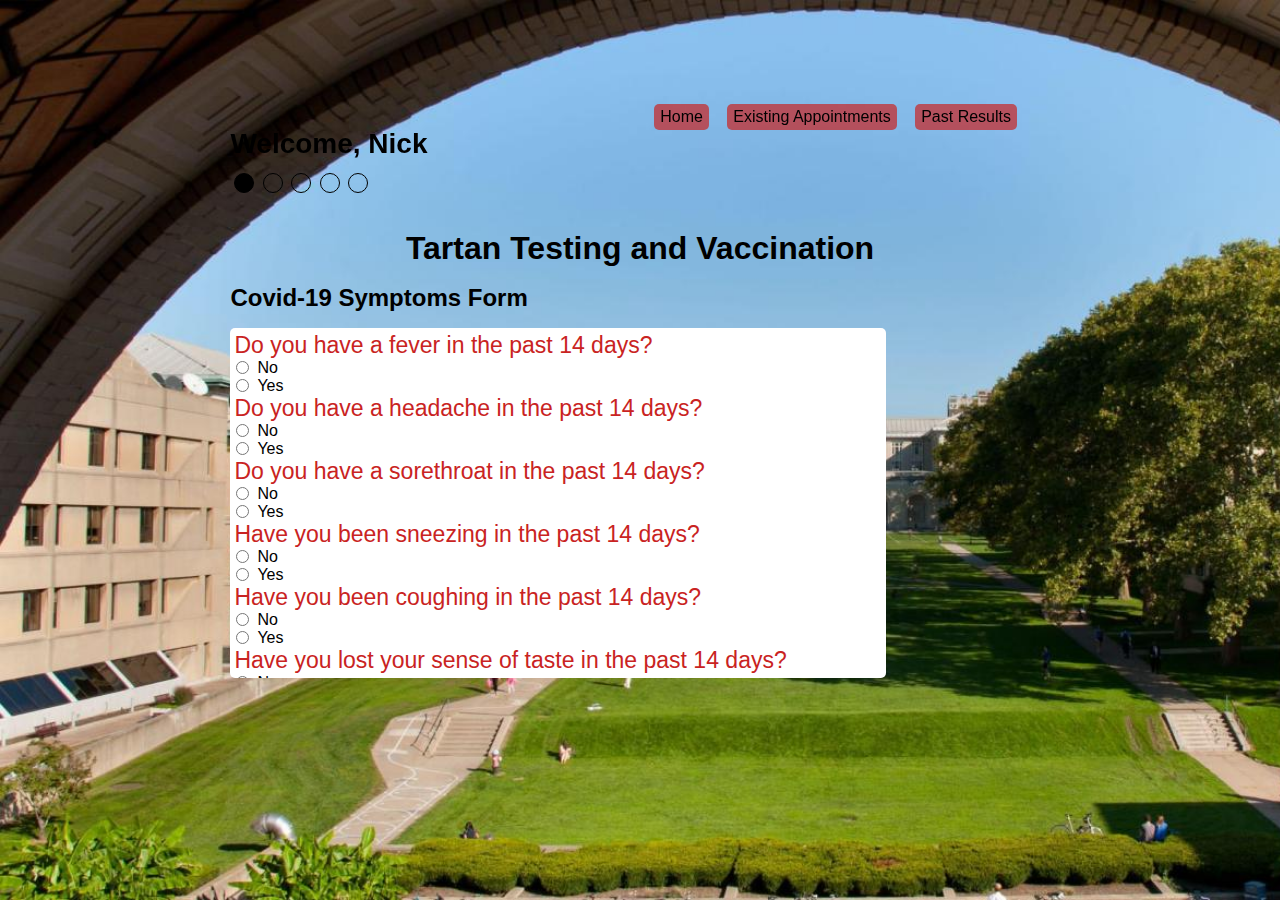
<file: symptoms.html>
<!DOCTYPE html>
<html>
<head>
    <title>Tartan Testing and Vaccination</title>
    <meta charset="UTF-8">
    <!-- styles -->
    <link rel="stylesheet" type="text/css" href="style.css">
</head>

<body>
  <nav>

    <ul>
            <!-- back to homepage -->
            <li><a href="index.html">Home</a></li>
            <li><a href="#">Existing Appointments</a></li>
            <li><a href="#">Past Results</a></li>
    </ul>

    <h1 class="left-notice">Welcome, Nick</h1>
    <div class="progress">
            <span class="dot-black"></span>
            <span class="dot"></span>
            <span class="dot"></span>
            <span class="dot"></span>
            <span class="dot"></span>
    </div>
    </nav>

   <div class="content">
                    <h1 class="sym">Tartan Testing and Vaccination</h1>
    <h2>Covid-19 Symptoms Form</h2>

        <!-- scrollable radio symptoms form -->
        <div class="scroll-align">

            <p class="questions">Do you have a fever in the past 14 days?</p>

            <!-- radio options -->
            <form>
            <input type="radio" class="radio" id="No" name="fever" value="No">
            <label for="No">No</label><br>
            <input type="radio" class="radio" id="Yes" name="fever" value="Yes">
            <label for="Yes">Yes</label><br>
            </form>

            <p class="questions">Do you have a headache in the past 14 days?</p>

            <!-- radio options -->
            <form>
            <input type="radio" class="radio" id="No" name="headache" value="No">
            <label for="No">No</label><br>
            <input type="radio" class="radio" id="Yes" name="headache" value="Yes">
            <label for="Yes">Yes</label><br>
            </form>

            <p class="questions">Do you have a sorethroat in the past 14 days?</p>

            <!-- radio options -->
            <form>
            <input type="radio" class="radio" id="No" name="sorethroat" value="No">
            <label for="No">No</label><br>
            <input type="radio" class="radio" id="Yes" name="sorethroat" value="Yes">
            <label for="Yes">Yes</label><br>
            </form>

            <p class="questions">Have you been sneezing in the past 14 days?</p>

            <!-- radio options -->
            <form>
            <input type="radio" class="radio" id="No" name="sneezing" value="No">
            <label for="No">No</label><br>
            <input type="radio" class="radio" id="Yes" name="sneezing" value="Yes">
            <label for="Yes">Yes</label><br>
            </form>

            <p class="questions">Have you been coughing in the past 14 days?</p>

            <!-- radio options -->
            <form>
            <input type="radio" class="radio" id="No" name="coughing" value="No">
            <label for="No">No</label><br>
            <input type="radio" class="radio" id="Yes" name="coughing" value="Yes">
            <label for="Yes">Yes</label><br>
            </form>

            <p class="questions">Have you lost your sense of taste in the past 14 days?</p>

            <!-- radio options -->
            <form>
            <input type="radio" class="radio" id="No" name="taste" value="No">
            <label for="No">No</label><br>
            <input type="radio" class="radio" id="Yes" name="taste" value="Yes">
            <label for="Yes">Yes</label><br>
            </form>

            <p class="questions">Have you lost your sense of smell in the past 14 days?</p>

            <!-- radio options -->
            <form>
            <input type="radio" class="radio" id="No" name="smell" value="No">
            <label for="No">No</label><br>
            <input type="radio" class="radio" id="Yes" name="smell" value="Yes">
            <label for="Yes">Yes</label><br>
            </form>

        </div>
    </div>


   </div>

</body>

</html>
</file>
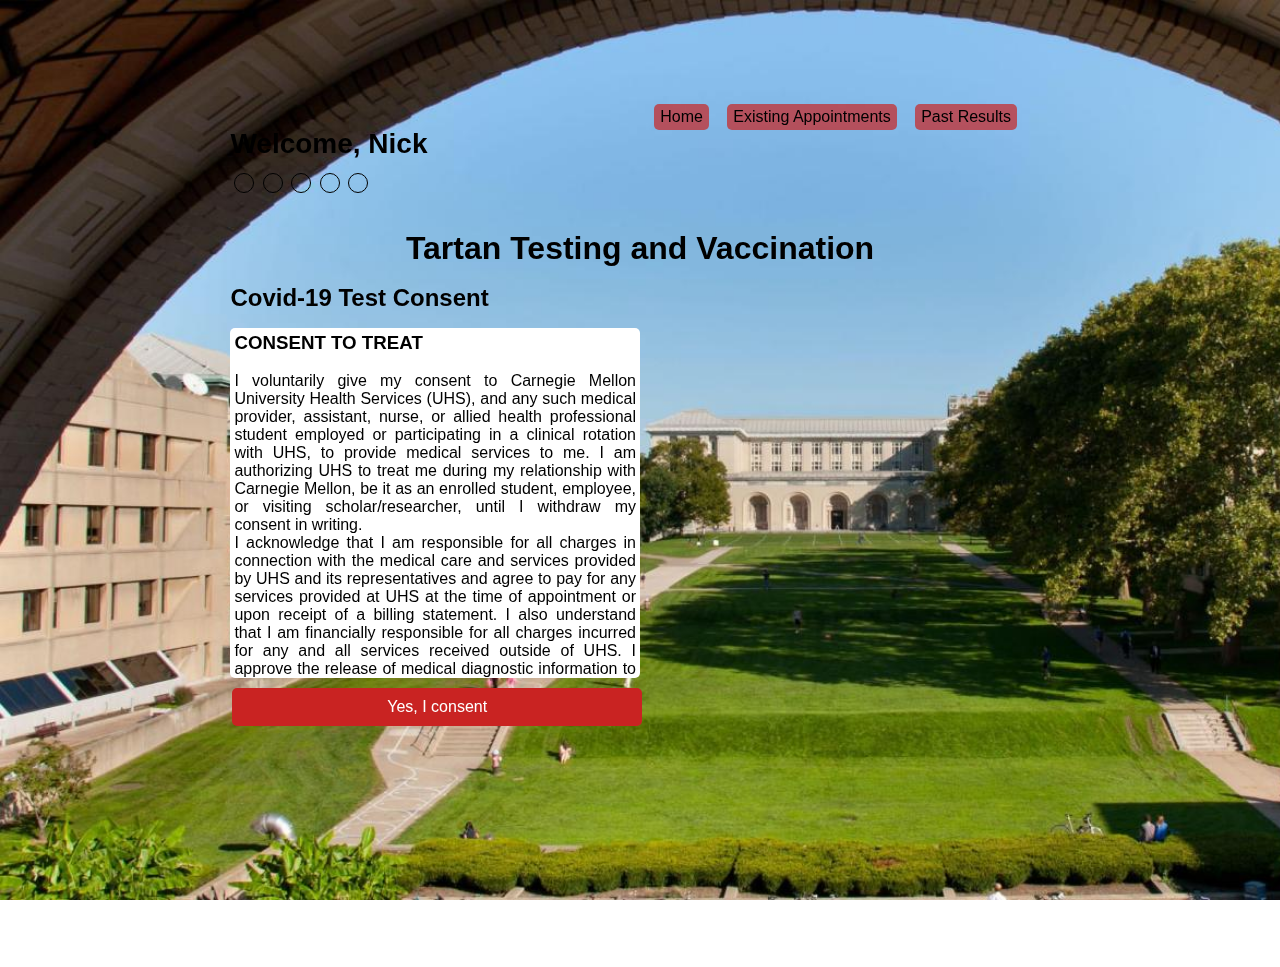
<file: testing.html>
<!DOCTYPE html>
<html>
<head>
    <title>Tartan Testing and Vaccination</title>
    <meta charset="UTF-8">
    <!-- styles -->
    <link rel="stylesheet" type="text/css" href="style.css">
</head>

<body>
    <nav>

    <ul>
            <!-- back to homepage -->
            <li><a href="index.html">Home</a></li>
            <li><a href="#">Existing Appointments</a></li>
            <li><a href="#">Past Results</a></li>
    </ul>

    <h1 class="left-notice">Welcome, Nick</h1>
    <!-- progress bar -->
    <div class="progress">
            <span class="dot"></span>
            <span class="dot"></span>
            <span class="dot"></span>
            <span class="dot"></span>
            <span class="dot"></span>
    </div>
    </nav>

  <div class="content">
    <h1>Tartan Testing and Vaccination</h1>
            <h2>Covid-19 Test Consent</h2>
            
            <!-- scrollable consent form -->
            <div class="scroll">
                <!-- consent content copied from CMU UHS website -->
                <h3>CONSENT TO TREAT<hr></h3>
                <br>
<p>I voluntarily give my consent to Carnegie Mellon University Health Services (UHS), and any such medical provider, assistant, nurse, or allied health professional student employed or participating in a clinical rotation with UHS, to provide medical services to me. I am authorizing UHS to treat me during my relationship with Carnegie Mellon, be it as an enrolled student, employee, or visiting scholar/researcher, until I withdraw my consent in writing.<br></p>

<p>I acknowledge that I am responsible for all charges in connection with the medical care and services provided by UHS and its representatives and agree to pay for any services provided at UHS at the time of appointment or upon receipt of a billing statement. I also understand that I am financially responsible for all charges incurred for any and all services received outside of UHS. I approve the release of medical diagnostic information to my insurance company for payment purposes.</p><br>

<p>I hereby certify that I have read fully the above authorization and that no guarantee has been made as to the result that may be obtained from the provision of a medical service.</p><br>

<p>In addition, I acknowledge that I have received the Carnegie Mellon University Health Services Notice of Privacy Practices document. I also understand that additional copies of this notice are available for my review upon request.</p><br>

<p>I further understand that such information may be deemed to be personally identifiable information from my student records and/or treatment records pursuant to the Family Education Rights and Privacy Act of 1974 (FERPA) and other applicable privacy laws.</p><br>

<h3>COVID-19 Testing Provisions:</h3><br>

<p>I understand that by coming to Pittsburgh for in-person instruction, research and campus engagement, I agreed to the rules set forth in "A Tartan's Responsibility", including contributing to the identification of COVID-19 and supporting the containment of COVID-19. If UHS has advised that I be evaluated and/or tested for COVID-19, I understand that I am expected to follow all guidance and direction provided to support my health and well-being as well as the community's.</p><br>

<p>I hereby authorize officials in UHS to share, discuss and exchange information with representatives within the Division of Student Affairs and/or others as authorized under FERPA for the purpose of confirming:</p><br>

<ol>
<li>the outcome of my COVID-19 clinical evaluation;</li>

<li>housing, dining, and academic accommodation services you may need to support you during your recovery; and</li>

<li>recommendations for further support and the reason for those recommendations.</li>
</ol>
<br>
<p>Despite the fact that my student medical records are subject to FERPA and are separate and distinct from external patient medical records (which are subject to the Health Insurance Portability and Accountability Act of 1996 (HIPAA)), I acknowledge and agree that records related to COVID testing while I am a student at CMU may be documented in an external patient medical record system maintained by Allegheny Health Network pursuant to an agreement between CMU and Allegheny Clinic.</p>

<p>My consent to this disclosure will expire (1) year from today's date. In addition, I may revoke my consent at any time upon written request to UHS. However, I understand that information may still be disclosed without my consent where permitted by applicable privacy laws, such as FERPA.</p><br>
            </div>

<!-- link to the third page: symptoms form -->
<div id="consent"><a href="symptoms.html" class="button">Yes, I consent</a>
        </div>

    

</body>

</html>
</file>
<file: style.css>
*{
    box-sizing: border-box;
    margin: 0px;
    border: 0px;
}


body {
    margin: 0;
    color: white;
    font-family: 'Helvetica Neue', sans-serif;
    background-image: url('cmu.jpeg');
    img alt = "picture of cmu from hamerschlag hall"
    background-position: center bottom;
    background-attachment: fixed;
    background-size: cover;
}


/*navigation*/
nav{
    width: 100%;
    position: fixed;
    z-index: 10;
    left: 0;
    right: 0;
    top: 0;
}

/*user name*/
h1.left-notice{
    color: black;
    font-size: 28px;
    padding-left:18%;
    padding-top: 10%;
}

nav ul{
    float: right;
    margin-right: 20%;
    margin-top: 8%;
}

nav ul li{
    display: inline-block;
    list-style: none;
    margin: 0 5px;
}

nav ul li a{
    background-color: rgba(201, 35, 34, 0.7);
    border-radius: 5px;
    color: black;
    padding: 4px 6px;
    text-align: center;
    text-decoration: none;
    display: inline-block;
    font-size: 16px;
    margin: 2px 2px;
    cursor: pointer;
}



.content{
    padding: 18%;
}

.content h1 {
    text-align: center;
    padding-bottom: 2%;
    color: black;
    font-family: 'Helvetica Neue', sans-serif;
}


#tabs {
    padding-top: 8%;
}

/*the three tabs*/
#tabs a{
    background-color: rgb(201, 35, 34);
    border-radius: 5px;
    color: white;
    padding: 10px 6px;
    text-align: center;
    text-decoration: none;
    align-content: center;
    display: block;
    font-size: 16px;
    margin: 10px 2px;
    cursor: pointer;
    width: 80%;
    margin-left: 10%;
}

/*consent form*/
#consent a{
    background-color: rgb(201, 35, 34);
    border-radius: 5px;
    color: white;
    padding: 10px 6px;
    text-align: center;
    text-decoration: none;
    display: block;
    font-size: 16px;
    margin: 10px 2px;
    cursor: pointer;
    width: 50%;
}

.progress{
    padding-left:18%;
    padding-top: 1%;
}

.content h2{
    color: black;
    padding-bottom: 2%;
}

.dot {
  height: 20px;
  width: 20px;
  margin-left: 4px;
  border: 1px solid black;
  border-radius: 50%;
  display: inline-block;
}

.dot-black{
  height: 20px;
  width: 20px;
  margin-left: 4px;
  border: 1px solid black;
  border-radius: 50%;
  display: inline-block;
  background-color: black;

}

/*consent form*/
.scroll {
                margin:4px, 4px;
                color: black;
                padding:4px;
                background-color: white;
                border-radius: 5px;
                width: 50%;
                height: 350px;
                overflow-x: hidden;
                overflow-y: auto;
                text-align:justify;
            }

/*symptoms form*/
.scroll-align {
                margin: 4px, 4px;
                color: black;
                padding:4px;
                background-color: white;
                border-radius: 5px;
                width: 80%;
                height: 350px;
                overflow-x: hidden;
                overflow-y: auto;
                text-align:justify;
            }

/*radio options*/
 input[type=radio],
    input.radio {
      float: left;
      clear: none;
      margin: 2px 0 0 2px;
    }

label {
      float: left;
      clear: none;
      display: block;
      padding: 0px 1em 0px 8px;
    }

p.questions {
    font-size: 23px;
    color: #C92322;
}
</file>
